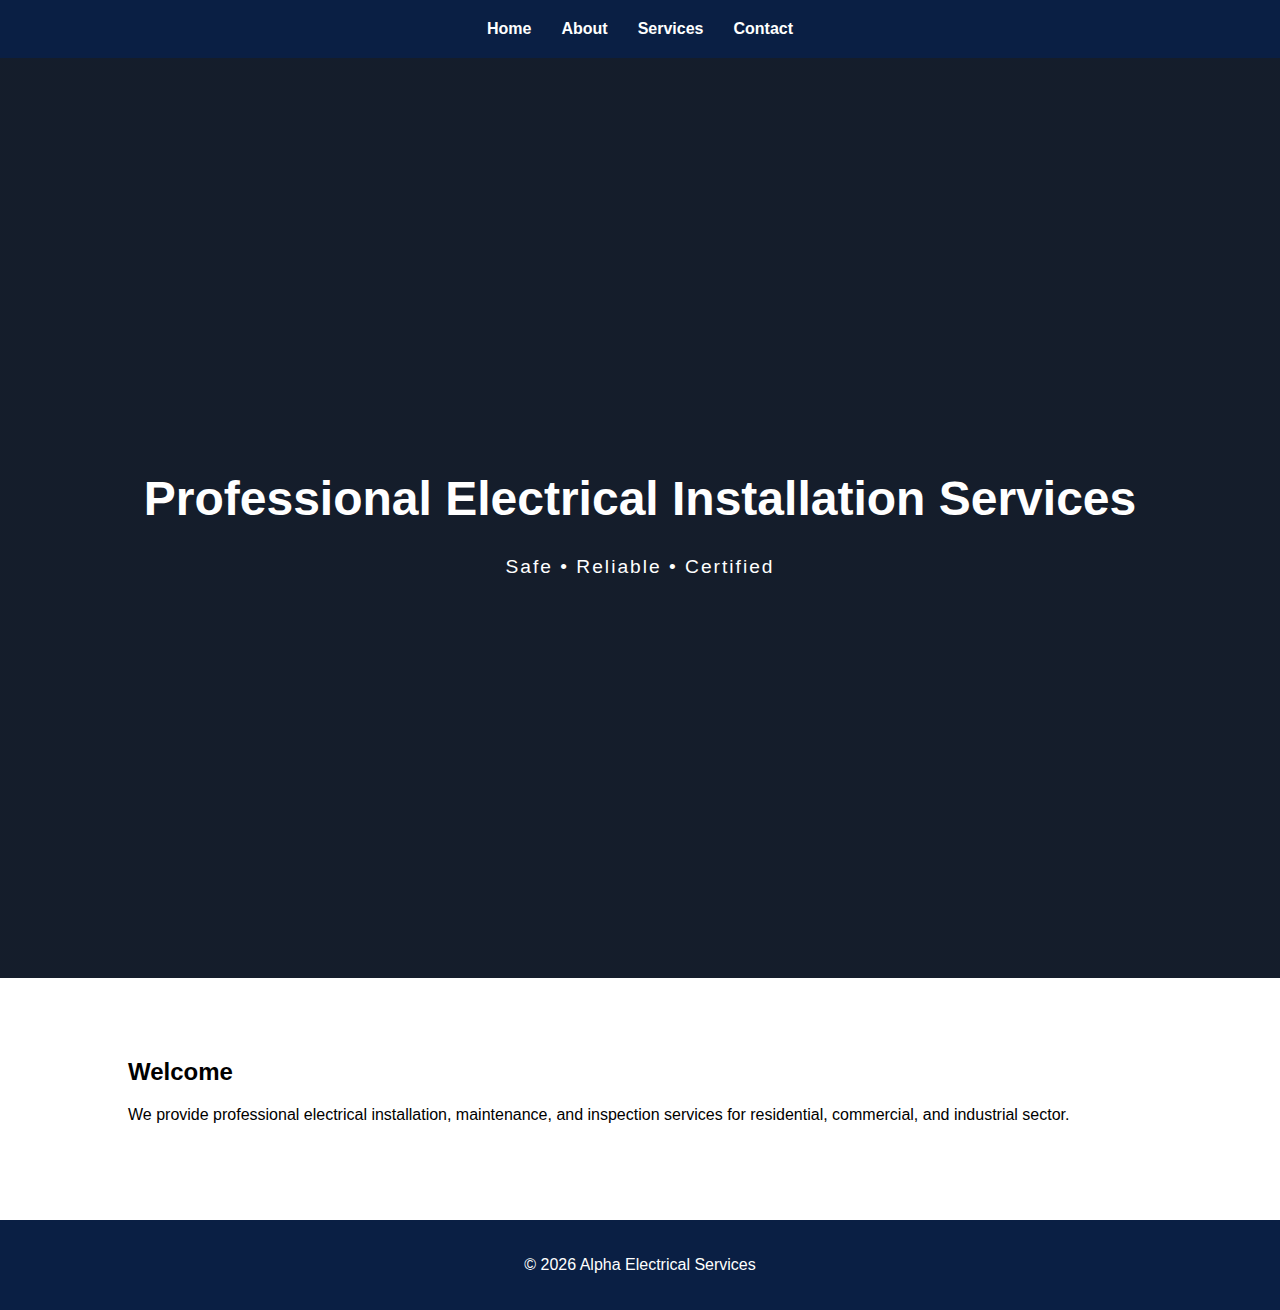
<file: index.html>
<!DOCTYPE html>
<html>
<head>
  <title>Alpha Electrical Services</title>
  <link rel="stylesheet" href="style.css">
</head>
<body>

<header>
  <nav>
    <a href="index.html">Home</a>
    <a href="about.html">About</a>
    <a href="services.html">Services</a>
    <a href="contact.html">Contact</a>
  </nav>
</header>

<div class="hero">
  <h1>Professional Electrical Installation Services</h1>
  <p>Safe • Reliable • Certified</p>
</div>

<section>
  <h2>Welcome</h2>
  <p>
    We provide professional electrical installation, maintenance, and inspection
    services for residential, commercial, and industrial sector.
  </p>
</section>

<footer>
  <p>© 2026 Alpha Electrical Services</p>
</footer>

</body>
</html>
</file>
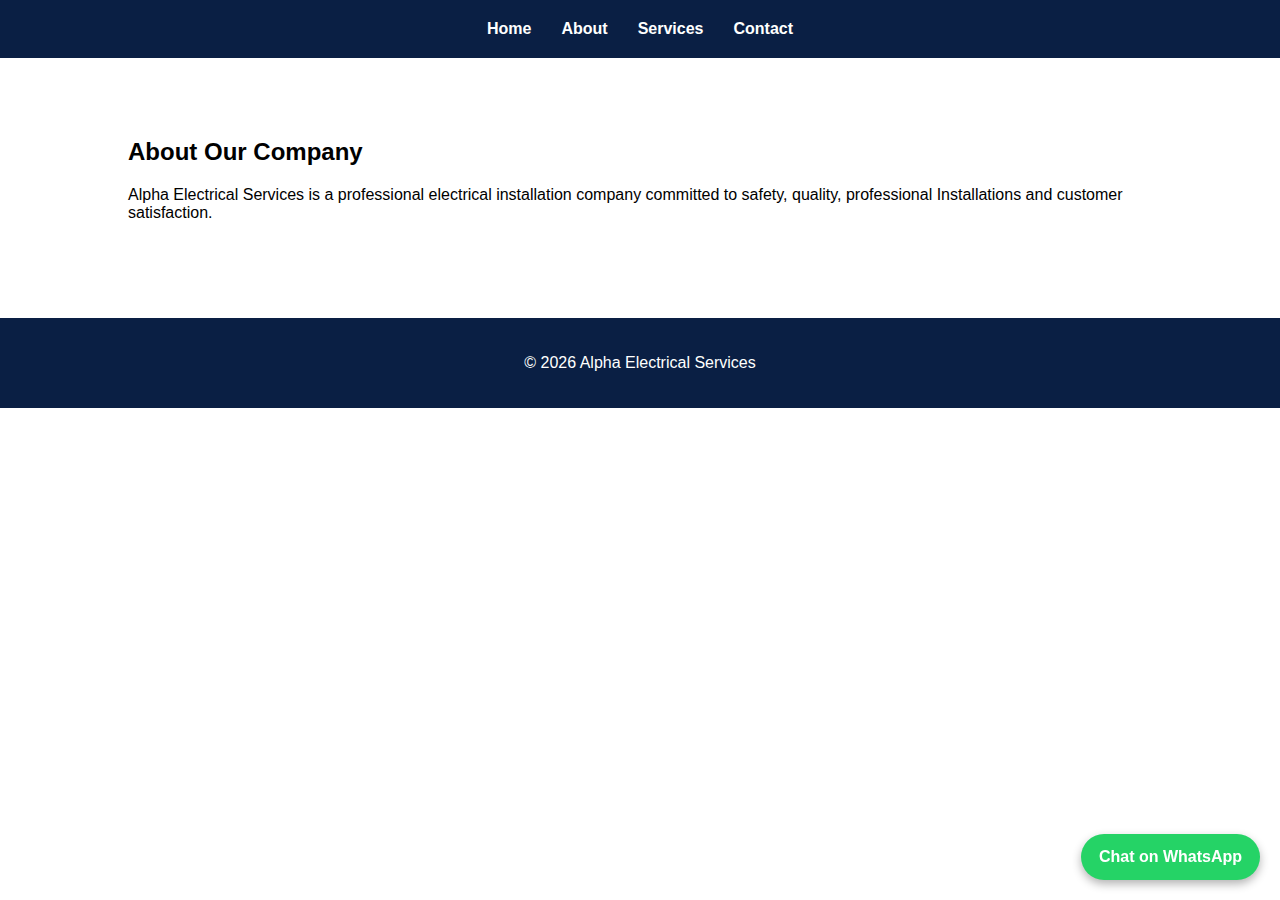
<file: about.html>
<!DOCTYPE html>
<html>
<head>
  <title>About Us</title>
  <link rel="stylesheet" href="style.css">
  <meta name="description" content="Professional electrical installation services in Kenya. Residential, commercial, solar & maintenance services.">
<meta name="keywords" content="Electrical Installation Kenya, Electrician Nairobi, Solar Installation">
<meta name="author" content="Alpha Electrical Services">
</head>
<body>

<header>
  <nav>
    <a href="index.html">Home</a>
    <a href="about.html">About</a>
    <a href="services.html">Services</a>
    <a href="contact.html">Contact</a>
  </nav>
</header>

<section>
  <h2>About Our Company</h2>
  <p>
    Alpha Electrical Services is a professional electrical installation company
    committed to safety, quality, professional Installations and customer satisfaction.
  </p>
</section>

<footer>
  <p>© 2026 Alpha Electrical Services</p>
</footer>

  <a class="whatsapp"
   href="https://wa.me/254745296208"
   target="_blank">
   Chat on WhatsApp
</a>

</body>
</html>
</file>
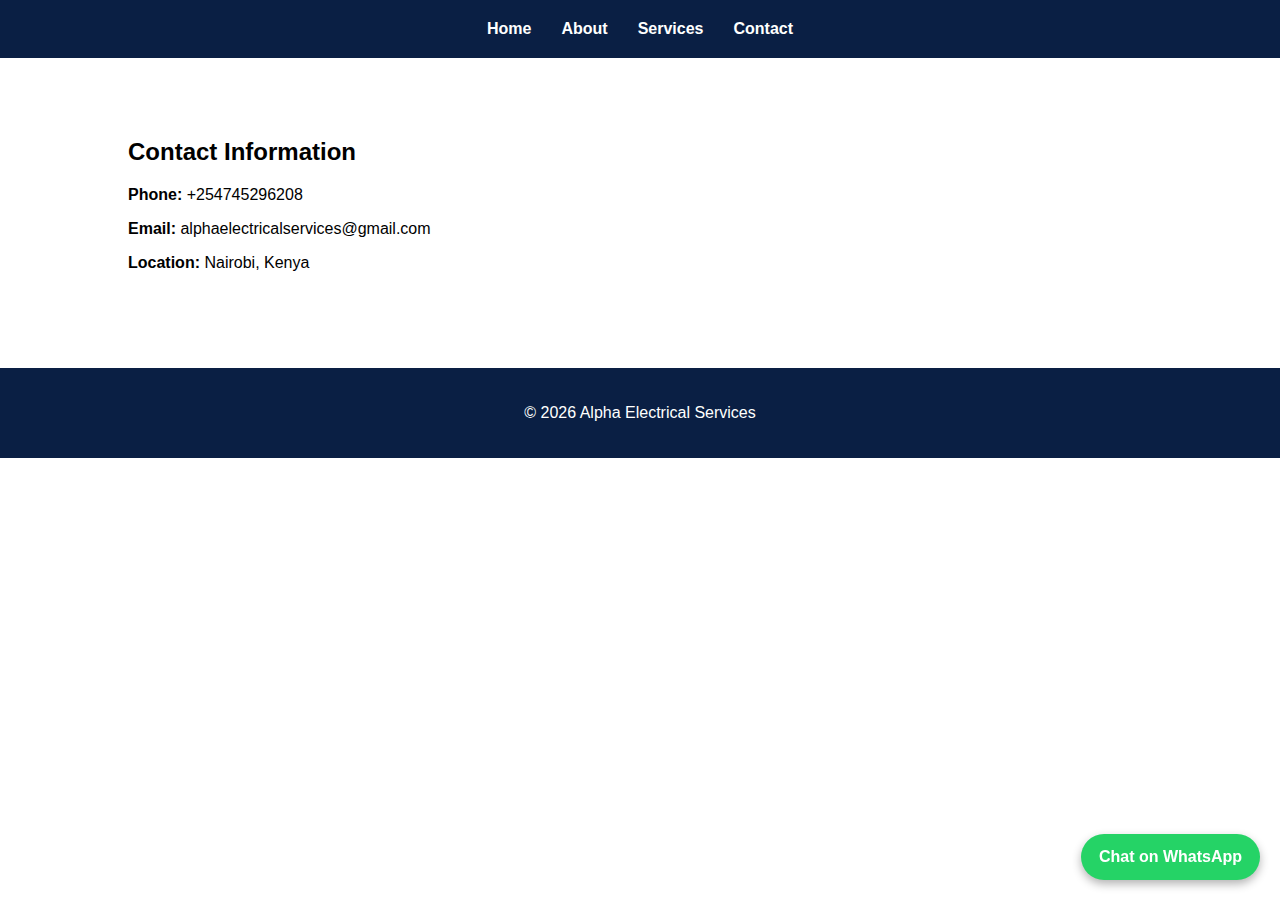
<file: contact.html>
<!DOCTYPE html>
<html>
<head>
  <title>Electrical Installation Company in Kenya | Alpha  Electrical
  Contact Us</title>
  <link rel="stylesheet" href="style.css">
  <meta name="description" content="Professional electrical installation services in Kenya. Residential, commercial, solar & maintenance services.">
<meta name="keywords" content="Electrical Installation Kenya, Electrician Nairobi, Solar Installation">
<meta name="author" content="Alpha Electrical Services">
</head>
<body>

<header>
  <nav>
    <a href="index.html">Home</a>
    <a href="about.html">About</a>
    <a href="services.html">Services</a>
    <a href="contact.html">Contact</a>
  </nav>
</header>

<section>
  <h2>Contact Information</h2>
  <p><strong>Phone:</strong> +254745296208</p>
  <p><strong>Email:</strong> alphaelectricalservices@gmail.com</p>
  <p><strong>Location:</strong> Nairobi, Kenya</p>
</section>

<footer>
  <p>© 2026 Alpha Electrical Services</p>
</footer>

  <a class="whatsapp"
   href="https://wa.me/254745296208"
   target="_blank">
   Chat on WhatsApp
</a>

</body>
</html>
</file>
<file: style.css>
body {
  margin: 0;
  font-family: 'Segoe UI', Arial, sans-serif;
}

body {
  margin: 0;
  font-family: Arial, Helvetica, sans-serif;
}

/* HERO SECTION */
.hero {
  background-image: url("alpha logo.jpeg"); /* your image path */
  background-size: cover;
  background-position: center;
  background-repeat: no-repeat;

  height: 80vh;
  display: flex;
  flex-direction: column;
  justify-content: center;
  align-items: center;

  text-align: center;
  color: white;
  position: relative;
}

/* Dark overlay for readability */
.hero::before {
  content: "";
  position: absolute;
  top: 0;
  left: 0;
  width: 100%;
  height: 100%;
  background-color: rgba(0, 0, 0, 0.55);
}

.hero h1,
.hero p {
  position: relative;
  z-index: 1;
}

.hero h1 {
  font-size: 3rem;
  margin-bottom: 10px;
}

.hero p {
  font-size: 1.2rem;
  letter-spacing: 2px;
}

header {
  background: #0a1f44;
  color: white;
  padding: 20px 0;
}

nav {
  display: flex;
  justify-content: center;
  gap: 30px;
}

nav a {
  color: white;
  text-decoration: none;
  font-weight: 600;
}

nav a:hover {
  color: #ffcc00;
}

.hero {
  background: linear-gradient(rgba(10,31,68,0.85), rgba(10,31,68,0.85));
  color: white;
  text-align: center;
  padding: 100px 20px;
}

section {
  padding: 60px 10%;
  background: white;
  margin-bottom: 20px;
}

.services {
  display: grid;
  grid-template-columns: repeat(auto-fit, minmax(250px, 1fr));
  gap: 20px;
padding: 20px;
}

.card-images {
  display: flex;
  gap: 10px;
}

.card-images img {
  width: 50%;
  height: 140px;
  object-fit: cover;
  border-radius: 6px;

}

footer {
  background: #0a1f44;
  color: white;
  text-align: center;
  padding: 20px;
}
.whatsapp {
  position: fixed;
  bottom: 20px;
  right: 20px;
  background: #25d366;
  color: white;
  padding: 14px 18px;
  border-radius: 50px;
  text-decoration: none;
  font-weight: bold;
  box-shadow: 0 4px 10px rgba(0,0,0,0.3);
}
</file>
